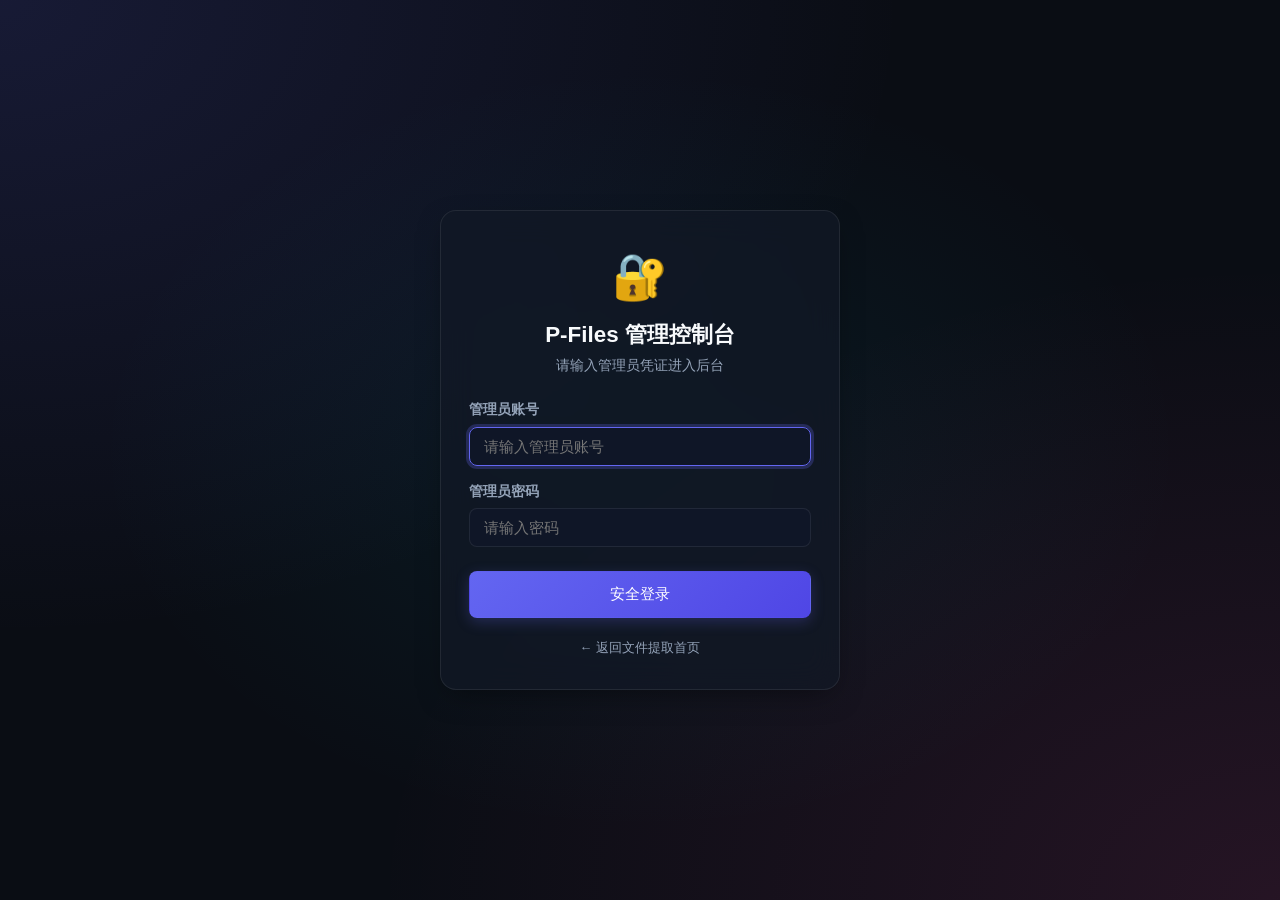
<file: templates/login.html>
<!DOCTYPE html>
<html lang="zh-CN">
<head>
  <meta charset="UTF-8">
  <meta name="viewport" content="width=device-width, initial-scale=1.0">
  <title>管理员登录 - P-Files</title>
  <link rel="stylesheet" href="/static/css/style.css">
</head>
<body>
  <div class="container" style="display: flex; align-items: center; justify-content: center; min-height: 100vh;">
    <div class="glass-panel" style="width: 100%; max-width: 400px; padding: 32px 28px; text-align: center;">
      
      <div style="font-size: 2.8rem; margin-bottom: 8px;">🔐</div>
      <h2 style="font-size: 1.4rem; margin-bottom: 4px;">P-Files 管理控制台</h2>
      <p style="color: var(--text-muted); font-size: 0.85rem; margin-bottom: 24px;">请输入管理员凭证进入后台</p>

      <form id="login-form" style="text-align: left;">
        <div class="form-group">
          <label class="form-label">管理员账号</label>
          <input type="text" id="username" class="form-control" placeholder="请输入管理员账号" required autofocus>
        </div>

        <div class="form-group" style="margin-bottom: 24px;">
          <label class="form-label">管理员密码</label>
          <input type="password" id="password" class="form-control" placeholder="请输入密码" required>
        </div>

        <button type="submit" id="btn-submit" class="btn btn-primary btn-block" style="padding: 12px; font-size: 0.95rem;">
          安全登录
        </button>
      </form>

      <div style="margin-top: 20px; font-size: 0.8rem; color: var(--text-dim);">
        <a href="/" style="color: var(--text-muted); text-decoration: none;">← 返回文件提取首页</a>
      </div>

    </div>
  </div>

  <div id="toast-container"></div>

  <script>
    const form = document.getElementById('login-form');
    const btnSubmit = document.getElementById('btn-submit');

    function showToast(msg, isError = false) {
      const container = document.getElementById('toast-container');
      const toast = document.createElement('div');
      toast.className = 'toast';
      if (isError) toast.style.borderLeftColor = '#f43f5e';
      toast.innerText = msg;
      container.appendChild(toast);
      setTimeout(() => toast.remove(), 4000);
    }

    form.addEventListener('submit', async (e) => {
      e.preventDefault();
      const username = document.getElementById('username').value.trim();
      const password = document.getElementById('password').value;

      btnSubmit.disabled = true;
      btnSubmit.innerText = '登录验证中...';

      try {
        const formData = new FormData();
        formData.append('username', username);
        formData.append('password', password);

        const res = await fetch('/api/admin/login', {
          method: 'POST',
          body: formData
        });

        const data = await res.json();

        if (res.status === 200) {
          showToast('登录成功，正在跳转...');
          localStorage.setItem('admin_token', data.token);
          setTimeout(() => {
            window.location.href = '/admin';
          }, 800);
        } else {
          showToast(data.detail || '登录失败，请检查账号密码', true);
        }
      } catch (err) {
        showToast('网络请求异常', true);
      } finally {
        btnSubmit.disabled = false;
        btnSubmit.innerText = '安全登录';
      }
    });
  </script>
</body>
</html>
</file>
<file: static/css/style.css>
/* ==========================================================================
   P-Files 现代极简轻奢设计系统 (Modern Glassmorphism & Cyber Deep Dark)
   ========================================================================== */

:root {
  --bg-main: #0a0d14;
  --bg-card: rgba(18, 24, 38, 0.75);
  --bg-card-hover: rgba(26, 34, 52, 0.85);
  --bg-glass: rgba(255, 255, 255, 0.03);
  --border-glass: rgba(255, 255, 255, 0.08);
  --border-active: rgba(99, 102, 241, 0.5);

  --primary: #6366f1;
  --primary-hover: #4f46e5;
  --primary-glow: rgba(99, 102, 241, 0.25);

  --accent-cyan: #06b6d4;
  --accent-pink: #ec4899;
  --accent-amber: #f59e0b;
  --accent-emerald: #10b981;
  --accent-rose: #f43f5e;

  --text-main: #f8fafc;
  --text-muted: #94a3b8;
  --text-dim: #64748b;

  --radius-lg: 16px;
  --radius-md: 12px;
  --radius-sm: 8px;

  --shadow-glow: 0 8px 32px 0 rgba(0, 0, 0, 0.37);
  --shadow-card: 0 10px 30px -10px rgba(0, 0, 0, 0.5);
  --transition: all 0.25s cubic-bezier(0.4, 0, 0.2, 1);
}

* {
  margin: 0;
  padding: 0;
  box-sizing: border-box;
  font-family: -apple-system, BlinkMacSystemFont, "Segoe UI", Roboto, "Helvetica Neue", Arial, sans-serif;
}

body {
  background-color: var(--bg-main);
  background-image: 
    radial-gradient(at 0% 0%, rgba(99, 102, 241, 0.15) 0px, transparent 50%),
    radial-gradient(at 100% 100%, rgba(236, 72, 153, 0.12) 0px, transparent 50%),
    radial-gradient(at 50% 50%, rgba(6, 182, 212, 0.08) 0px, transparent 60%);
  background-attachment: fixed;
  color: var(--text-main);
  min-height: 100vh;
  line-height: 1.5;
  display: flex;
  flex-direction: column;
}

/* 滚动条美化 */
::-webkit-scrollbar {
  width: 6px;
  height: 6px;
}
::-webkit-scrollbar-track {
  background: var(--bg-main);
}
::-webkit-scrollbar-thumb {
  background: #334155;
  border-radius: 3px;
}
::-webkit-scrollbar-thumb:hover {
  background: #475569;
}

/* 基础容器 */
.container {
  max-width: 1200px;
  margin: 0 auto;
  padding: 0 20px;
  width: 100%;
}

/* 玻璃拟态卡片 */
.glass-panel {
  background: var(--bg-card);
  backdrop-filter: blur(16px);
  -webkit-backdrop-filter: blur(16px);
  border: 1px solid var(--border-glass);
  border-radius: var(--radius-lg);
  box-shadow: var(--shadow-card);
}

/* 导航栏 */
.navbar {
  border-bottom: 1px solid var(--border-glass);
  background: rgba(10, 13, 20, 0.8);
  backdrop-filter: blur(12px);
  position: sticky;
  top: 0;
  z-index: 100;
}
.nav-content {
  display: flex;
  justify-content: space-between;
  align-items: center;
  height: 64px;
}
.brand {
  display: flex;
  align-items: center;
  gap: 10px;
  font-size: 1.25rem;
  font-weight: 700;
  color: #fff;
  text-decoration: none;
}
.brand-icon {
  width: 32px;
  height: 32px;
  background: linear-gradient(135deg, var(--primary), var(--accent-pink));
  border-radius: 8px;
  display: flex;
  align-items: center;
  justify-content: center;
  font-size: 1.1rem;
}
.nav-actions {
  display: flex;
  align-items: center;
  gap: 12px;
}
.btn-text-short {
  display: none;
}
.btn-text-full {
  display: inline;
}

/* 按钮设计 */
.btn {
  display: inline-flex;
  align-items: center;
  justify-content: center;
  gap: 6px;
  padding: 8px 16px;
  border-radius: var(--radius-sm);
  font-size: 0.9rem;
  font-weight: 500;
  cursor: pointer;
  transition: var(--transition);
  border: 1px solid transparent;
  outline: none;
  text-decoration: none;
}
.btn-primary {
  background: linear-gradient(135deg, var(--primary), #4f46e5);
  color: #fff;
  box-shadow: 0 4px 14px var(--primary-glow);
}
.btn-primary:hover {
  opacity: 0.92;
  transform: translateY(-1px);
  box-shadow: 0 6px 20px var(--primary-glow);
}
.btn-secondary {
  background: var(--bg-glass);
  border-color: var(--border-glass);
  color: var(--text-main);
}
.btn-secondary:hover {
  background: rgba(255, 255, 255, 0.08);
  border-color: rgba(255, 255, 255, 0.2);
}
.btn-danger {
  background: rgba(244, 63, 94, 0.15);
  border-color: rgba(244, 63, 94, 0.3);
  color: #fda4af;
}
.btn-danger:hover {
  background: rgba(244, 63, 94, 0.3);
}
.btn-sm {
  padding: 4px 10px;
  font-size: 0.8rem;
}
.btn-block {
  width: 100%;
}

/* 表单输入控件 */
.form-group {
  margin-bottom: 16px;
}
.form-label {
  display: block;
  font-size: 0.85rem;
  font-weight: 600;
  color: var(--text-muted);
  margin-bottom: 6px;
}
.form-control {
  width: 100%;
  padding: 10px 14px;
  background: rgba(15, 23, 42, 0.6);
  border: 1px solid var(--border-glass);
  border-radius: var(--radius-sm);
  color: #fff;
  font-size: 0.95rem;
  transition: var(--transition);
  outline: none;
}
.form-control:focus {
  border-color: var(--primary);
  box-shadow: 0 0 0 3px var(--primary-glow);
}
textarea.form-control {
  resize: vertical;
}

/* 策略独立多选卡片 (Strategy Switch Grid) */
.strategy-grid {
  display: grid;
  grid-template-columns: repeat(auto-fit, minmax(240px, 1fr));
  gap: 12px;
  margin-bottom: 16px;
}
.strategy-card {
  background: rgba(15, 23, 42, 0.5);
  border: 1px solid var(--border-glass);
  border-radius: var(--radius-md);
  padding: 12px;
  transition: var(--transition);
}
.strategy-card:hover {
  border-color: rgba(255, 255, 255, 0.15);
}
.strategy-card.active {
  border-color: var(--border-active);
  background: rgba(99, 102, 241, 0.06);
}
.strategy-card.disabled {
  opacity: 0.35;
  filter: grayscale(0.85);
  pointer-events: none;
  cursor: not-allowed;
  user-select: none;
  border-color: rgba(255, 255, 255, 0.05) !important;
  background: rgba(15, 23, 42, 0.3) !important;
}
.strategy-card.disabled input,
.strategy-card.disabled select,
.strategy-card.disabled textarea {
  pointer-events: none;
}
.strategy-header {
  display: flex;
  justify-content: space-between;
  align-items: center;
  margin-bottom: 8px;
}
.strategy-title {
  display: flex;
  align-items: center;
  gap: 6px;
  font-size: 0.9rem;
  font-weight: 600;
  color: #fff;
}
.switch {
  position: relative;
  display: inline-block;
  width: 38px;
  height: 20px;
}
.switch input {
  opacity: 0;
  width: 0;
  height: 0;
}
.slider {
  position: absolute;
  cursor: pointer;
  top: 0; left: 0; right: 0; bottom: 0;
  background-color: #334155;
  transition: .3s;
  border-radius: 20px;
}
.slider:before {
  position: absolute;
  content: "";
  height: 14px;
  width: 14px;
  left: 3px;
  bottom: 3px;
  background-color: white;
  transition: .3s;
  border-radius: 50%;
}
input:checked + .slider {
  background-color: var(--primary);
}
input:checked + .slider:before {
  transform: translateX(18px);
}

/* 拖拽上传区域 */
.dropzone {
  border: 2px dashed rgba(99, 102, 241, 0.4);
  border-radius: var(--radius-lg);
  padding: 36px 20px;
  text-align: center;
  background: rgba(99, 102, 241, 0.02);
  cursor: pointer;
  transition: var(--transition);
  position: relative;
}
.dropzone:hover, .dropzone.dragover {
  border-color: var(--primary);
  background: rgba(99, 102, 241, 0.08);
}
.dropzone-icon {
  font-size: 2.5rem;
  margin-bottom: 8px;
}

/* 状态标签 Badge */
.badge {
  display: inline-flex;
  align-items: center;
  justify-content: center;
  gap: 4px;
  padding: 4px 10px;
  border-radius: 20px;
  font-size: 0.75rem;
  font-weight: 600;
  white-space: nowrap;
  line-height: 1.2;
}
.badge-success { background: rgba(16, 185, 129, 0.15); color: #34d399; border: 1px solid rgba(16, 185, 129, 0.3); }
.badge-warning { background: rgba(245, 158, 11, 0.15); color: #fbbf24; border: 1px solid rgba(245, 158, 11, 0.3); }
.badge-danger { background: rgba(244, 63, 94, 0.15); color: #fda4af; border: 1px solid rgba(244, 63, 94, 0.3); }
.badge-info { background: rgba(6, 182, 212, 0.15); color: #38bdf8; border: 1px solid rgba(6, 182, 212, 0.3); }
.badge-gray { background: rgba(148, 163, 184, 0.1); color: #94a3b8; border: 1px solid rgba(148, 163, 184, 0.2); }

/* 表格组件 */
.table-responsive {
  width: 100%;
  overflow-x: auto;
  -webkit-overflow-scrolling: touch;
}
.data-table {
  width: 100%;
  min-width: 780px; /* 保护表格在小屏幕下不被强行压扁，可横向平滑滚动 */
  border-collapse: collapse;
  text-align: left;
  font-size: 0.88rem;
}
.data-table th {
  padding: 14px 12px;
  color: var(--text-dim);
  font-weight: 600;
  border-bottom: 1px solid var(--border-glass);
  white-space: nowrap;
}
.data-table td {
  padding: 12px;
  border-bottom: 1px solid rgba(255, 255, 255, 0.04);
  color: var(--text-main);
  vertical-align: middle;
  white-space: nowrap;
}
.data-table tr:hover td {
  background: rgba(255, 255, 255, 0.02);
}

/* 第一列 (提取码与文件名) 宽度限制与防溢出 */
.data-table th:first-child,
.data-table td:first-child {
  max-width: 320px;
  width: 320px;
  overflow: hidden;
}

.file-name-container {
  display: flex;
  align-items: center;
  gap: 8px;
  max-width: 300px;
  min-width: 0;
  overflow: hidden;
}
.file-name-text {
  font-weight: 600;
  color: #fff;
  overflow: hidden;
  text-overflow: ellipsis;
  white-space: nowrap;
  flex: 1;
}

/* 文件名智能截断 (保留完整后缀) */
.filename-truncate-box {
  display: inline-flex;
  align-items: baseline;
  max-width: 230px;
  min-width: 0;
  overflow: hidden;
  vertical-align: middle;
  cursor: default;
  transition: var(--transition);
}
.filename-truncate-box:hover .filename-stem {
  color: var(--accent-cyan);
}
.filename-stem {
  overflow: hidden;
  text-overflow: ellipsis;
  white-space: nowrap;
  min-width: 0;
  flex-shrink: 1;
  font-weight: 600;
  color: #fff;
  transition: color 0.15s ease;
}
.filename-ext {
  flex-shrink: 0;
  color: #a5b4fc;
  font-family: monospace;
  font-weight: 700;
  font-size: 0.88rem;
  margin-left: 1px;
}

/* 版本号徽章 */
.version-badge {
  font-family: monospace;
  font-size: 0.72rem;
  font-weight: 700;
  color: #a5b4fc;
  background: rgba(99, 102, 241, 0.16);
  border: 1px solid rgba(99, 102, 241, 0.35);
  padding: 2px 7px;
  border-radius: 6px;
  letter-spacing: 0.5px;
  display: inline-flex;
  align-items: center;
  line-height: 1.2;
}

/* 模态框打开时锁定底层背景滚动 */
body.modal-open {
  overflow: hidden !important;
  touch-action: none;
}

/* 模态框 Modal */
.modal-overlay {
  position: fixed;
  top: 0; left: 0; right: 0; bottom: 0;
  background: rgba(0, 0, 0, 0.75);
  backdrop-filter: blur(8px);
  display: flex;
  align-items: center;
  justify-content: center;
  z-index: 1000;
  opacity: 0;
  pointer-events: none;
  transition: var(--transition);
  overscroll-behavior: contain;
  touch-action: none; /* 阻止遮罩层背景滑动穿透 */
}
.modal-overlay.active {
  opacity: 1;
  pointer-events: auto;
}
.modal-box {
  background: var(--bg-card);
  border: 1px solid var(--border-glass);
  border-radius: var(--radius-lg);
  width: 90%;
  max-width: 680px;
  max-height: 85vh;
  display: flex;
  flex-direction: column;
  overflow: hidden;
  box-shadow: var(--shadow-glow);
  transform: translateY(20px);
  transition: var(--transition);
  overscroll-behavior: contain;
  touch-action: auto; /* 允许弹窗内部正常交互与滑动 */
}
.modal-overlay.active .modal-box {
  transform: translateY(0);
}
.modal-header {
  padding: 16px 20px;
  border-bottom: 1px solid var(--border-glass);
  display: flex;
  justify-content: space-between;
  align-items: center;
}
.modal-body {
  padding: 20px;
  overflow-y: auto;
}

/* 提取页单页卡片设计 */
.hero-box {
  width: 100%;
  max-width: 520px;
  margin: 60px auto;
  padding: 36px 28px;
  text-align: center;
  box-sizing: border-box;
}

.code-input-display {
  width: 100%;
  max-width: 100%;
  box-sizing: border-box;
  font-size: 2rem;
  letter-spacing: 6px;
  font-weight: 800;
  text-align: center;
  text-transform: uppercase;
  color: #fff;
  background: rgba(15, 23, 42, 0.8);
  border: 2px solid var(--border-glass);
  border-radius: var(--radius-md);
  padding: 14px 10px;
  margin: 20px 0;
  display: block;
  outline: none;
  transition: var(--transition);
}
.code-input-display:focus {
  border-color: var(--primary);
  box-shadow: 0 0 20px var(--primary-glow);
}

/* 提示通知 Toast */
#toast-container {
  position: fixed;
  bottom: 24px;
  right: 24px;
  z-index: 9999;
  display: flex;
  flex-direction: column;
  gap: 10px;
  max-width: 90vw;
}
.toast {
  background: #1e293b;
  border: 1px solid var(--border-glass);
  border-left: 4px solid var(--primary);
  color: #fff;
  padding: 12px 18px;
  border-radius: var(--radius-sm);
  box-shadow: 0 10px 25px rgba(0, 0, 0, 0.5);
  font-size: 0.9rem;
  animation: slideIn 0.3s cubic-bezier(0.4, 0, 0.2, 1);
}
@keyframes slideIn {
  from { transform: translateX(100%); opacity: 0; }
  to { transform: translateX(0); opacity: 1; }
}

/* ==========================================================================
   📱 移动端与小屏幕自适应 (Responsive Design for Mobile)
   ========================================================================== */

@media (max-width: 768px) {
  .container {
    padding: 0 12px;
  }
  
  .navbar .nav-content {
    height: 52px;
    padding: 0;
    flex-wrap: nowrap;
    justify-content: space-between;
    align-items: center;
    gap: 6px;
  }
  .brand {
    font-size: 1rem;
    gap: 6px;
    flex-shrink: 0;
  }
  .brand-icon {
    width: 28px;
    height: 28px;
    font-size: 0.95rem;
    border-radius: 6px;
  }
  .brand-subtitle {
    display: none;
  }
  .version-badge {
    font-size: 0.65rem;
    padding: 1px 4px;
  }
  .nav-actions {
    display: flex;
    gap: 5px;
    align-items: center;
    flex-shrink: 0;
  }
  .nav-actions .btn {
    padding: 5px 8px;
    font-size: 0.76rem;
    border-radius: 6px;
    gap: 2px;
    white-space: nowrap;
  }
  .btn-text-full {
    display: none;
  }
  .btn-text-short {
    display: inline;
  }

  .hero-box {
    margin: 24px auto;
    padding: 24px 16px;
    border-radius: var(--radius-md);
  }
  
  .code-input-display {
    font-size: 1.5rem;
    letter-spacing: 4px;
    padding: 12px 6px;
    margin: 16px 0;
  }

  .stats-grid {
    grid-template-columns: repeat(2, 1fr) !important;
    gap: 10px !important;
    margin: 16px 0 !important;
  }
  .stat-card {
    padding: 12px 14px !important;
    gap: 10px !important;
  }
  .stat-icon {
    width: 38px !important;
    height: 38px !important;
    font-size: 1.5rem !important;
  }
  .stat-num {
    font-size: 1.3rem !important;
  }
  .stat-label {
    font-size: 0.72rem !important;
  }

  .strategy-grid {
    grid-template-columns: 1fr !important;
    gap: 10px !important;
  }

  .dropzone {
    padding: 24px 14px;
  }
  .dropzone-icon {
    font-size: 2rem;
  }

  .data-table th, .data-table td {
    padding: 10px 8px;
    font-size: 0.82rem;
  }

  .search-toolbar {
    width: 100% !important;
    margin-top: 8px;
  }
  .search-toolbar input {
    flex: 1 1 140px !important;
    width: auto !important;
  }

  .stat-card-hint {
    display: none; /* 移动端屏幕空间有限，隐藏角标文字，依靠整块点击 */
  }

  .modal-box {
    width: 95%;
    max-height: 90vh;
    border-radius: var(--radius-md);
  }
  
  #toast-container {
    bottom: 16px;
    right: 16px;
    left: 16px;
  }
}

@media (max-width: 420px) {
  .stats-grid {
    grid-template-columns: 1fr !important;
  }
  .code-input-display {
    font-size: 1.3rem;
    letter-spacing: 2px;
  }
}

/* 针对小屏手机 (如 iPhone SE/Mini)，按钮进一步精炼 */
@media (max-width: 380px) {
  .btn-text-short {
    display: none;
  }
  .nav-actions .btn {
    padding: 5px 7px;
    min-width: 32px;
    justify-content: center;
  }
  .brand-title {
    font-size: 0.92rem;
  }
}
</file>
